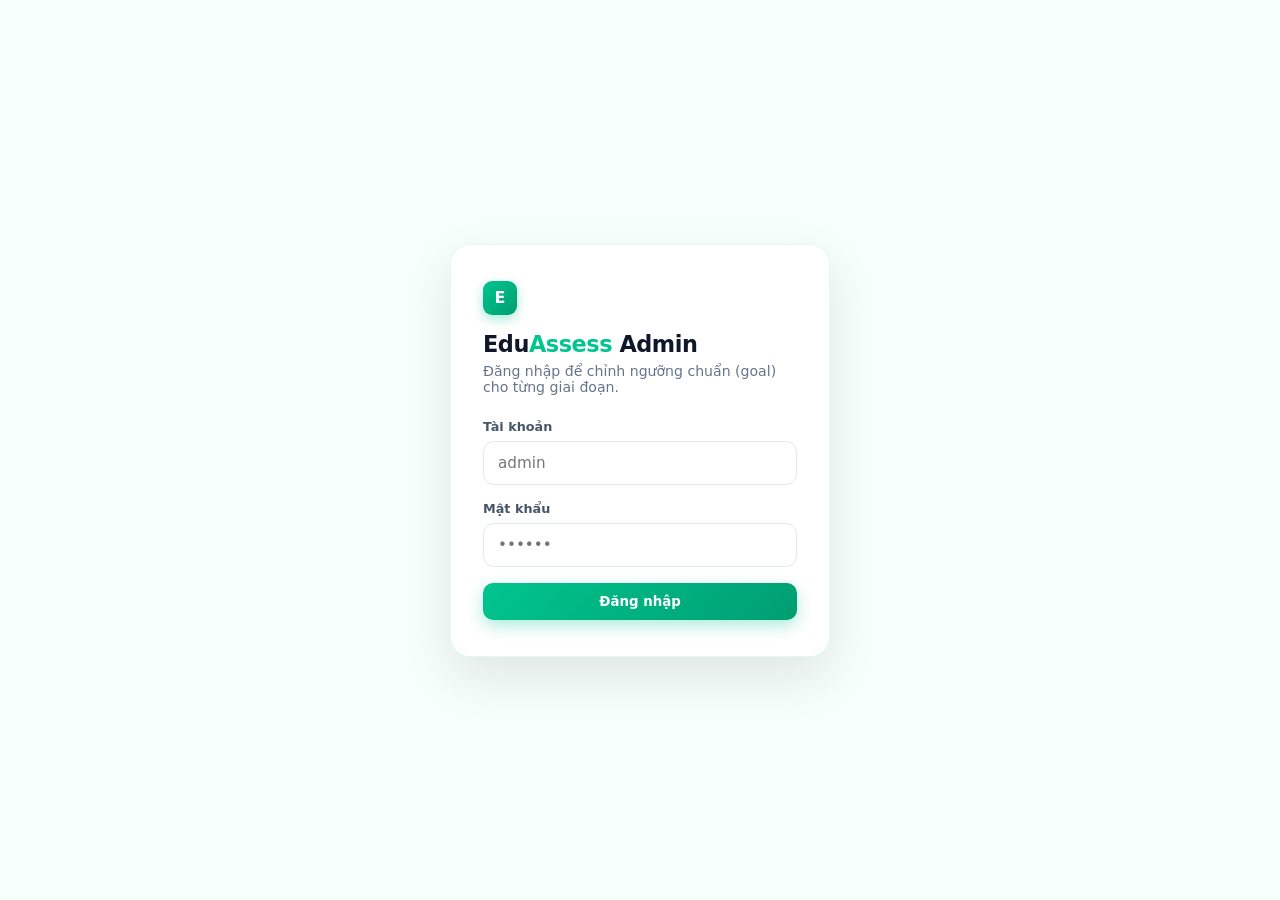
<file: frontend/admin.html>
<!DOCTYPE html>
<html lang="vi">
<head>
  <meta charset="UTF-8" />
  <meta name="viewport" content="width=device-width, initial-scale=1.0" />
  <title>Admin · EduAssess</title>
  <style>
    *{margin:0;padding:0;box-sizing:border-box}
    body{font-family:'Inter','Be Vietnam Pro',system-ui,sans-serif;background:#F7FFFC;color:#0F172A;min-height:100vh}
    a{color:inherit}
    .brand{font-weight:800;letter-spacing:-.02em}
    .brand span{color:#00C58E}

    /* ---- top bar ---- */
    .topbar{position:sticky;top:0;z-index:20;height:64px;display:flex;align-items:center;gap:14px;
      padding:0 clamp(16px,4vw,48px);background:rgba(255,255,255,.9);backdrop-filter:blur(20px);
      border-bottom:1px solid rgba(0,197,142,.12)}
    .logo-icon{width:34px;height:34px;border-radius:9px;background:linear-gradient(135deg,#00C58E,#009E72);
      display:flex;align-items:center;justify-content:center;color:#fff;font-weight:800;box-shadow:0 4px 12px rgba(0,197,142,.35)}
    .topbar .who{margin-left:auto;font-size:.85rem;color:#64748B}
    .btn{border:0;cursor:pointer;font-weight:700;border-radius:10px;font-family:inherit;transition:.15s}
    .btn-primary{background:linear-gradient(135deg,#00C58E,#009E72);color:#fff;padding:11px 22px;box-shadow:0 6px 16px rgba(0,197,142,.32)}
    .btn-primary:hover{filter:brightness(1.05)}
    .btn-primary:disabled{opacity:.55;cursor:not-allowed;box-shadow:none}
    .btn-ghost{background:#fff;color:#0F172A;border:1px solid #E2E8F0;padding:9px 16px;font-size:.85rem}
    .btn-ghost:hover{border-color:#00C58E;color:#059669}

    /* ---- login ---- */
    .login-wrap{min-height:100vh;display:flex;align-items:center;justify-content:center;padding:24px}
    .login-card{width:100%;max-width:380px;background:#fff;border-radius:20px;padding:36px 32px;
      box-shadow:0 20px 50px rgba(15,23,42,.1);border:1px solid rgba(0,197,142,.1)}
    .login-card h1{font-size:1.4rem;font-weight:800;letter-spacing:-.02em}
    .login-card p{color:#64748B;font-size:.88rem;margin:6px 0 24px}
    .field{margin-bottom:16px}
    .field label{display:block;font-size:.8rem;font-weight:700;color:#475569;margin-bottom:7px}
    .field input{width:100%;padding:12px 14px;border:1.5px solid #E2E8F0;border-radius:11px;font-size:.95rem;font-family:inherit;transition:.15s}
    .field input:focus{outline:0;border-color:#00C58E;box-shadow:0 0 0 4px rgba(0,197,142,.12)}
    .err{background:#FEF2F2;color:#B91C1C;border:1px solid #FECACA;border-radius:10px;padding:10px 12px;font-size:.83rem;margin-bottom:16px;display:none}
    .err.show{display:block}

    /* ---- main ---- */
    .main{max-width:980px;margin:0 auto;padding:clamp(20px,4vw,40px)}
    .page-head h1{font-size:1.6rem;font-weight:800;letter-spacing:-.02em}
    .page-head p{color:#64748B;font-size:.9rem;margin-top:6px}
    .stage-card{background:#fff;border-radius:18px;border:1px solid rgba(0,197,142,.12);
      box-shadow:0 8px 24px rgba(15,23,42,.05);padding:22px 24px;margin-top:22px}
    .stage-head{display:flex;align-items:center;gap:12px;margin-bottom:18px}
    .stage-badge{width:38px;height:38px;border-radius:11px;background:#DCFCE7;color:#059669;
      display:flex;align-items:center;justify-content:center;font-weight:800;flex-shrink:0}
    .stage-name{font-weight:700;font-size:1.02rem}
    .grid{display:grid;grid-template-columns:1fr;gap:12px}
    @media(min-width:620px){.grid{grid-template-columns:1fr 1fr}}
    .dim{display:flex;align-items:center;gap:10px;background:#F8FAFC;border:1px solid #EEF2F6;border-radius:12px;padding:10px 12px}
    .dim .lbl{flex:1;min-width:0}
    .dim .lbl b{font-size:.86rem;display:block}
    .dim .lbl small{color:#94A3B8;font-size:.72rem}
    .dim select{border:1.5px solid #E2E8F0;border-radius:9px;padding:8px 6px;font-family:inherit;font-weight:700;color:#475569;background:#fff}
    .dim input{width:74px;border:1.5px solid #E2E8F0;border-radius:9px;padding:8px 10px;font-family:inherit;font-weight:700;text-align:center}
    .dim select:focus,.dim input:focus{outline:0;border-color:#00C58E;box-shadow:0 0 0 3px rgba(0,197,142,.12)}

    .savebar{position:sticky;bottom:0;margin-top:26px;background:rgba(255,255,255,.92);backdrop-filter:blur(16px);
      border-top:1px solid rgba(0,197,142,.12);padding:14px clamp(16px,4vw,40px);display:flex;align-items:center;gap:14px}
    .savebar .status{font-size:.85rem;color:#64748B}
    .savebar .status.ok{color:#059669;font-weight:700}
    .savebar .status.bad{color:#B91C1C;font-weight:700}
    .savebar .spacer{flex:1}
    .hidden{display:none}
  </style>
</head>
<body>

  <!-- ===================== LOGIN ===================== -->
  <div id="loginView" class="login-wrap">
    <form class="login-card" id="loginForm">
      <div class="logo-icon" style="margin-bottom:16px">E</div>
      <h1 class="brand">Edu<span>Assess</span> Admin</h1>
      <p>Đăng nhập để chỉnh ngưỡng chuẩn (goal) cho từng giai đoạn.</p>
      <div class="err" id="loginErr"></div>
      <div class="field">
        <label for="u">Tài khoản</label>
        <input id="u" autocomplete="username" placeholder="admin" required />
      </div>
      <div class="field">
        <label for="p">Mật khẩu</label>
        <input id="p" type="password" autocomplete="current-password" placeholder="••••••" required />
      </div>
      <button class="btn btn-primary" style="width:100%" type="submit">Đăng nhập</button>
    </form>
  </div>

  <!-- ===================== ADMIN ===================== -->
  <div id="adminView" class="hidden">
    <div class="topbar">
      <div class="logo-icon">E</div>
      <div class="brand">Edu<span>Assess</span> · Admin</div>
      <div class="who">Xin chào, <b id="whoName">admin</b> · <a href="#" id="logoutLink" style="color:#00C58E;font-weight:700;text-decoration:none">Đăng xuất</a></div>
    </div>

    <div class="main">
      <div class="page-head">
        <h1>Ngưỡng chuẩn theo giai đoạn</h1>
        <p>Mỗi giai đoạn có 5 năng lực. Đặt phép so sánh + giá trị ngưỡng (thang điểm 0–4). Ví dụ: <b>≥ 3.0</b>.</p>
      </div>
      <div id="stages"></div>
    </div>

    <div class="savebar">
      <span class="status" id="status">Sẵn sàng.</span>
      <span class="spacer"></span>
      <button class="btn btn-ghost" id="reloadBtn" type="button">Tải lại</button>
      <button class="btn btn-primary" id="saveBtn" type="button">Lưu thay đổi</button>
    </div>
  </div>

<script>
// Backend API. Khi admin.html chạy trên frontend (port 8080) còn API ở port 8000,
// dùng absolute URL tới backend. Cùng host khác port -> override qua window.API_BASE nếu cần.
const API_BASE = window.API_BASE || `${location.protocol}//${location.hostname}:8000`;
const OPS = [">=", ">", "<=", "<", "=="];
let DATA = null;       // {dimensions, stages}
let authHeader = "";   // "Basic ...."

const $ = (id) => document.getElementById(id);

function parseThreshold(t){
  const m = String(t || "").match(/^\s*(>=|>|<=|<|==)?\s*([\d.]+)/);
  return { op: (m && m[1]) || ">=", val: (m && m[2]) || "" };
}

// ---------- login ----------
$("loginForm").addEventListener("submit", async (e) => {
  e.preventDefault();
  const user = $("u").value.trim();
  const pass = $("p").value;
  const header = "Basic " + btoa(user + ":" + pass);
  const errBox = $("loginErr");
  errBox.classList.remove("show");

  try {
    const r = await fetch(API_BASE + "/admin/goals", { headers: { Authorization: header } });
    if (r.status === 401) { errBox.textContent = "Sai tài khoản hoặc mật khẩu."; errBox.classList.add("show"); return; }
    if (!r.ok) throw new Error("HTTP " + r.status);
    authHeader = header;
    sessionStorage.setItem("eduadmin_auth", header);
    sessionStorage.setItem("eduadmin_user", user);
    DATA = await r.json();
    enterAdmin(user);
  } catch (err) {
    errBox.textContent = "Không kết nối được server: " + err.message;
    errBox.classList.add("show");
  }
});

function enterAdmin(user){
  $("whoName").textContent = user;
  $("loginView").classList.add("hidden");
  $("adminView").classList.remove("hidden");
  renderStages();
}

$("logoutLink").addEventListener("click", (e) => {
  e.preventDefault();
  sessionStorage.removeItem("eduadmin_auth");
  sessionStorage.removeItem("eduadmin_user");
  authHeader = ""; DATA = null;
  $("adminView").classList.add("hidden");
  $("loginView").classList.remove("hidden");
  $("p").value = "";
});

// ---------- render ----------
function renderStages(){
  const root = $("stages");
  root.innerHTML = "";
  DATA.stages.forEach((st) => {
    const card = document.createElement("div");
    card.className = "stage-card";
    card.dataset.stage = st.stage;

    const rows = DATA.dimensions.map((d) => {
      const cur = parseThreshold(st.thresholds[d.key]);
      const opts = OPS.map(o => `<option value="${o}" ${o===cur.op?"selected":""}>${o}</option>`).join("");
      return `
        <div class="dim" data-key="${d.key}">
          <div class="lbl"><b>${d.label}</b><small>${d.vi}</small></div>
          <select class="op">${opts}</select>
          <input class="val" type="number" step="0.1" min="0" max="4" value="${cur.val}" />
        </div>`;
    }).join("");

    card.innerHTML = `
      <div class="stage-head">
        <div class="stage-badge">${st.stage}</div>
        <div class="stage-name">${st.stage_name}</div>
      </div>
      <div class="grid">${rows}</div>`;
    root.appendChild(card);
  });
}

function collect(){
  const stages = [];
  document.querySelectorAll(".stage-card").forEach((card) => {
    const thresholds = {};
    card.querySelectorAll(".dim").forEach((dim) => {
      const op = dim.querySelector(".op").value;
      const val = dim.querySelector(".val").value.trim();
      if (val !== "") thresholds[dim.dataset.key] = op + val;
    });
    stages.push({ stage: Number(card.dataset.stage), thresholds });
  });
  return { stages };
}

// ---------- save / reload ----------
function setStatus(msg, kind){
  const el = $("status");
  el.textContent = msg;
  el.className = "status" + (kind ? " " + kind : "");
}

$("saveBtn").addEventListener("click", async () => {
  $("saveBtn").disabled = true;
  setStatus("Đang lưu...");
  try {
    const r = await fetch(API_BASE + "/admin/goals", {
      method: "PUT",
      headers: { "Content-Type": "application/json", Authorization: authHeader },
      body: JSON.stringify(collect()),
    });
    const j = await r.json().catch(() => ({}));
    if (!r.ok) throw new Error(j.detail || ("HTTP " + r.status));
    setStatus("Đã lưu ✓ (stage: " + (j.updated_stages || []).join(", ") + ")", "ok");
  } catch (err) {
    setStatus("Lỗi lưu: " + err.message, "bad");
  } finally {
    $("saveBtn").disabled = false;
  }
});

$("reloadBtn").addEventListener("click", async () => {
  setStatus("Đang tải lại...");
  try {
    const r = await fetch(API_BASE + "/admin/goals", { headers: { Authorization: authHeader } });
    if (!r.ok) throw new Error("HTTP " + r.status);
    DATA = await r.json();
    renderStages();
    setStatus("Đã tải lại.", "ok");
  } catch (err) {
    setStatus("Lỗi: " + err.message, "bad");
  }
});

// ---------- auto-login từ session ----------
(async function init(){
  const saved = sessionStorage.getItem("eduadmin_auth");
  if (!saved) return;
  try {
    const r = await fetch(API_BASE + "/admin/goals", { headers: { Authorization: saved } });
    if (!r.ok) { sessionStorage.removeItem("eduadmin_auth"); return; }
    authHeader = saved;
    DATA = await r.json();
    enterAdmin(sessionStorage.getItem("eduadmin_user") || "admin");
  } catch (_) { /* ở lại màn login */ }
})();
</script>
</body>
</html>
</file>
